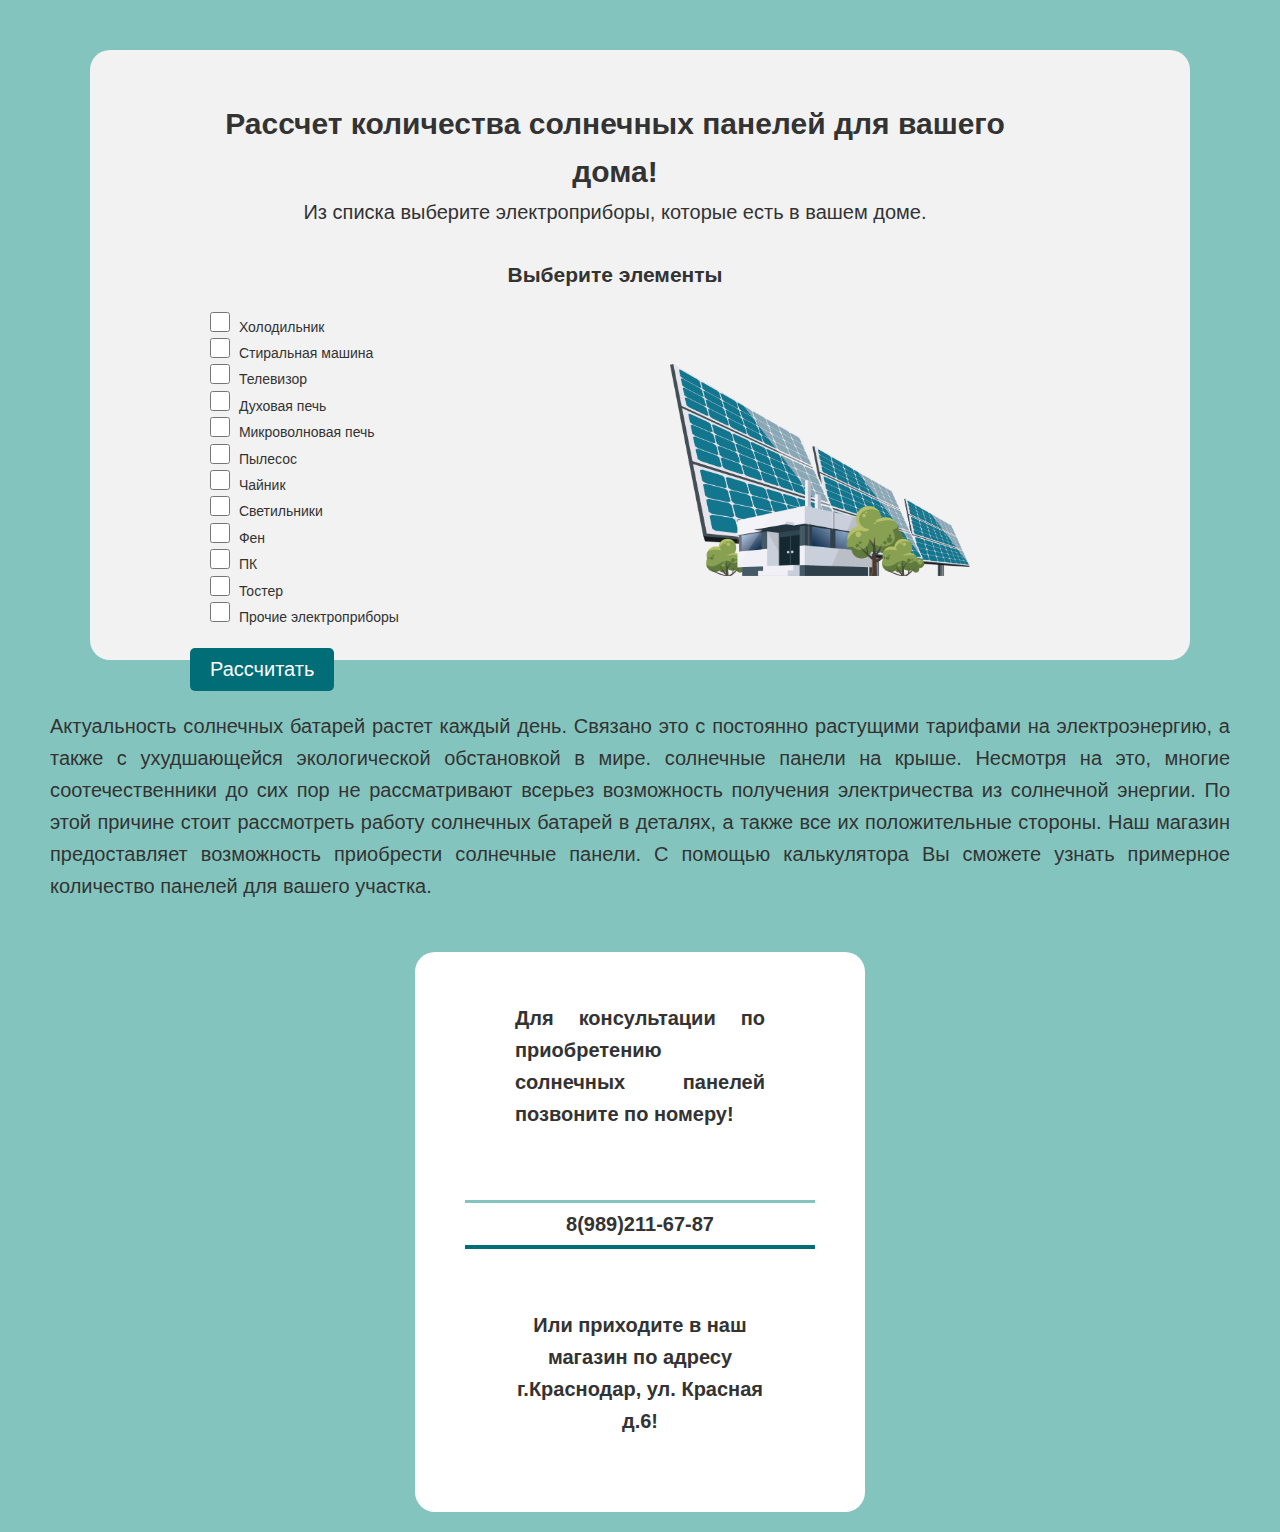
<file: сайт отформат.html>
<!DOCTYPE html>
<html lang="en">
<head>
    <meta charset="UTF-8">
    <meta name="viewport" content="width=device-width, initial-scale=1.0">
    <link rel="stylesheet" href="style.css">
    <title>Document</title>
</head>
<body>
    
  <div class="container">
  
    <div class="text-block1">Рассчет количества солнечных панелей для вашего дома!</div>
    <div class="text-block">Из списка выберите электроприборы, которые есть в вашем доме. </div>
</body>
<html>
<head>
  <title>Расчет с учетом количества выбранных элементов </title>

  <script>
    
    function calculateResult() {
  var selectedItems = document.querySelectorAll('input[type="checkbox"]:checked');
  var resultModal = document.getElementById('resultModal');
  var resultText = document.getElementById('resultText');
  
  var result;
  
  if (selectedItems.length > 7) {
    result = 'Вам понадобится ' + Math.ceil(11000 / 1.6 / 400) + ' панелей. Для консультации и покупки позвоните по номеру: 8(989)211-67-87';
  } else if (selectedItems.length > 4) {
    result = 'Вам понадобится ' + Math.ceil(7000 / 1.6 / 400) + ' панелей. Для консультации и покупки позвоните по номеру: 8(989)211-67-87';
  } else if (selectedItems.length == 0) {
    result = 'Выберите хотя бы один элемент';
  } else {
    result = 'Вам понадобится ' + Math.ceil(4000 / 1.6 / 400) + ' панелей. Для консультации и покупки позвоните по номеру: 8(989)211-67-87';
  }

  resultText.innerText = result;
  resultModal.style.display = "block"; 
}

document.getElementsByClassName("close")[0].onclick = function() {
  document.getElementById('resultModal').style.display = "none";
}

window.onclick = function(event) {
  var resultModal = document.getElementById('resultModal');
  if (event.target == resultModal) {
    resultModal.style.display = "none";
  }
}
  </script>
</head>
<body>
 
  <h2><p align="center">Выберите элементы</p></h2>
  <div class="container2">
    <div class="sidebar">
  <input type="checkbox" id="item1">  Холодильник <br>
  <input type="checkbox" id="item2"> Стиральная машина <br>
  <input type="checkbox" id="item3"> Телевизор <br>
  <input type="checkbox" id="item4"> Духовая печь <br>
  <input type="checkbox" id="item5"> Микроволновая печь <br>
  <input type="checkbox" id="item6"> Пылесос <br>
  <input type="checkbox" id="item7"> Чайник <br>
  <input type="checkbox" id="item8"> Светильники <br>
  <input type="checkbox" id="item9"> Фен <br>
  <input type="checkbox" id="item10"> ПК <br>
  <input type="checkbox" id="item11"> Тостер <br>
  <input type="checkbox" id="item12"> Прочие электроприборы <br>
</div>
<div class="content"> 
  <img src=" solar_panel_PNG18.png" width="300" height="" alt="Изображение солнечной модели"/>
</div>
</div>
<div id="resultModal" class="modal">
  <div class="modal-content">
    <span class="close">&times;</span>
    <p id="resultText"></p>
  </div>
</div>
<script>
var closeBtn = document.querySelector('.close');
var modal = document.querySelector('.modal');

function closeModal() {
  modal.style.display = 'none';
}

closeBtn.addEventListener('click', closeModal);
</script>
<button onclick="calculateResult()">Рассчитать</button>
 
  <div id="result"></div>
</div>
</div>
    <div class="text-block56">
Актуальность солнечных батарей растет каждый день. Связано это с постоянно растущими тарифами на электроэнергию, а также с ухудшающейся экологической обстановкой в мире.
солнечные панели на крыше.
Несмотря на это, многие соотечественники до сих пор не рассматривают всерьез возможность получения электричества из солнечной энергии. По этой причине стоит рассмотреть работу солнечных батарей в деталях, а также все их положительные стороны.
Наш магазин предоставляет возможность приобрести солнечные панели. С помощью калькулятора Вы сможете узнать примерное количество панелей для вашего участка.
</div>
<div>
<div class="container3">
  <div class="text-block57">
    Для консультации по приобретению солнечных панелей позвоните по номеру!
  </div>
  <div class="text-block58">
    8(989)211-67-87
  </div>

  <div class="text-block59">
    Или приходите в наш магазин по адресу г.Краснодар, ул. Красная д.6!
  </div>
</div>
</div>

</body>
</html>


</html>
</file>
<file: style.css>
* {
margin: 0;
padding: 0;
}
body {
    background: #83c5be;
    font-family: Bookman old style, sans-serif;
    font-size: 14px;
    line-height: 1.6;
    color: #333;

  }
img {
    display: block;
    margin-left: auto;
    margin-right: 50px;
    
}
.container {
  max-width: 850px;
  max-height: 350px;
  margin: 50px auto;
  padding-top: 50px;
  padding-bottom: 210px;
  padding-left: 100px;
  padding-right: 150px;
  background-color: #f2f2f2;
  border-radius: 20px;
}
.container2 {
    display: flex;
    flex-direction: row;
    
    flex-wrap: wrap;
}   
h1 {
  white-space: nowrap;
  text-align:center;
  padding: 10px;
  padding-bottom: 20px;
}

button {
    font-size: 20px;
    padding: 10px 20px;
    background-color: #006D77;
    color: #ffffff;
    border: none;
    border-radius: 5px;
    cursor: pointer;
  }
  input[type="checkbox"] {
    width: 20px;
    height: 20px;
    background-color: #ccc;
    display: inline-block;
    margin-right: 5px;
  }
  .text-block {
    text-align: center;
    font-size: 20px;
    padding-bottom: 30px;
  }
  .text-block1 {
    text-align: center;
    font-size: 30px;
    font-weight: bold;
  }
  .text-block56 {
    font-size: 20px;
    padding-bottom: 30px;
    padding-left: 50px;
  padding-right: 50px;
  text-align: justify;
  }

  .sidebar {
    flex: 1; 
    padding: 20px; 
}

.content {
    flex: 2;
    padding: 20px; 
    display: flex; 
    justify-content: space-around; 
    align-items: center;
}

.content img {
    max-width: 100%;
    height: auto;
}

.modal {
    display: none; 
    position: fixed; 
    z-index: 1; 
    left: 0;
    top: 0;
    width: 100%; 
    height: 100%; 
    overflow: auto; 
    background-color: rgb(0,0,0); 
    background-color: rgba(0,0,0,0.4); 
  }
  
  .modal-content {
    background-color: #fefefe;
    margin: 15% auto; 
    padding: 20px;
    border: 1px solid #888;
    width: 80%; 
  }
  
  .close {
    color: #aaa;
    float: right;
    font-size: 28px;
    font-weight: bold;
  }
  
  .close:hover,
  .close:focus {
    color: black;
    text-decoration: none;
    cursor: pointer;
  }
  .close {
    cursor: pointer;
  }
  .container3 {
    max-width: 350px;
    max-height: 500px;
    margin: 20px auto;
    padding-top: 50px;
    padding-bottom: 10px;
    padding-left: 50px;
    padding-right: 50px;
    background-color: #ffffff;
    border-radius: 20px;
  }

  .text-block57 {
    font-size: 20px;
    padding-bottom: 70px;
    padding-left: 50px;
   padding-right: 50px;
   text-align: justify;
   font-weight: bold;

  }

  .text-block58 {
    font-size: 20px;
    padding-bottom: 90px;
    padding-left: 50px;
  padding-right: 50px;
  text-align: justify;
  font-weight: bold;
  text-align: center;
  border-top: 3px solid #83c5be;
  padding: 15px;
  border-bottom: 4px solid #006D77;
  padding: 5px;
  }
  
  .text-block59 {
    font-size: 20px;
    padding-bottom: 90px;
    padding-top: 60px;
    padding-left: 50px;
   padding-right: 50px;
   text-align: justify;
   font-weight: bold;
   text-align: center;
  }
</file>
